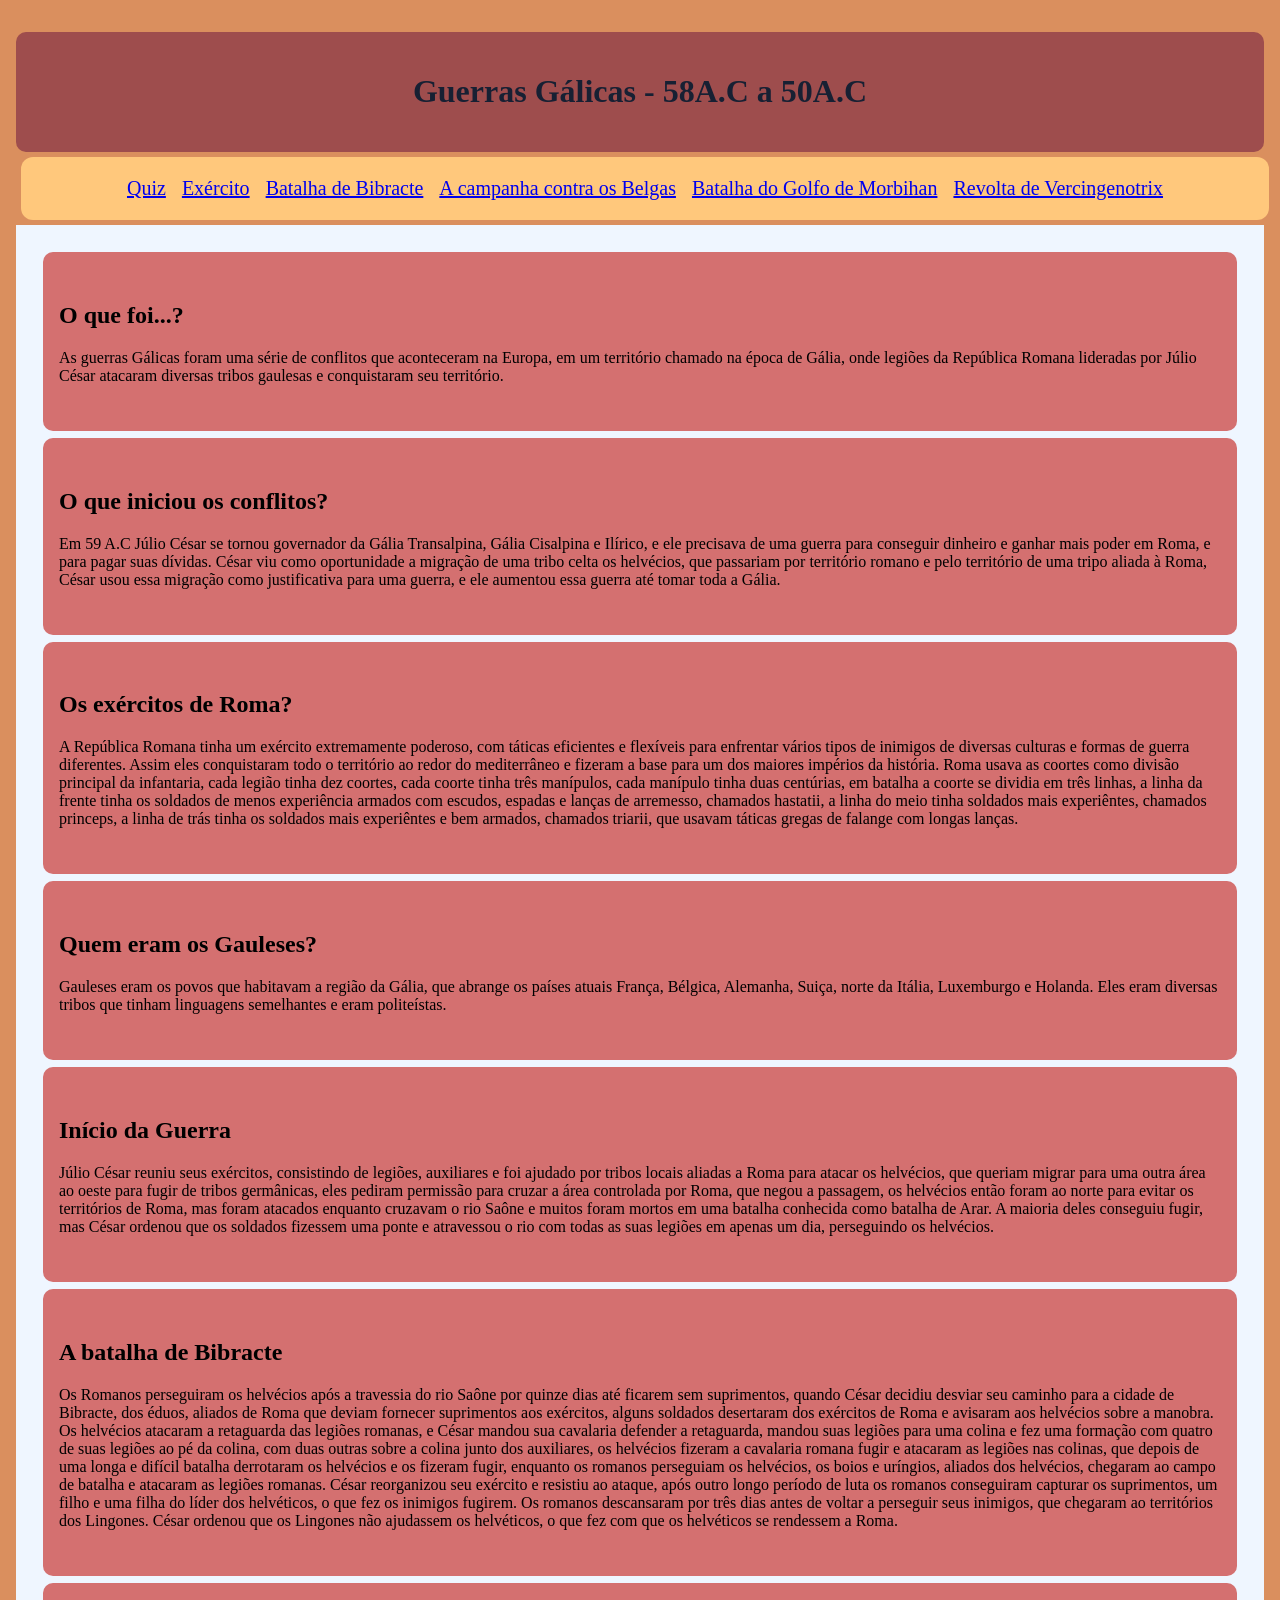
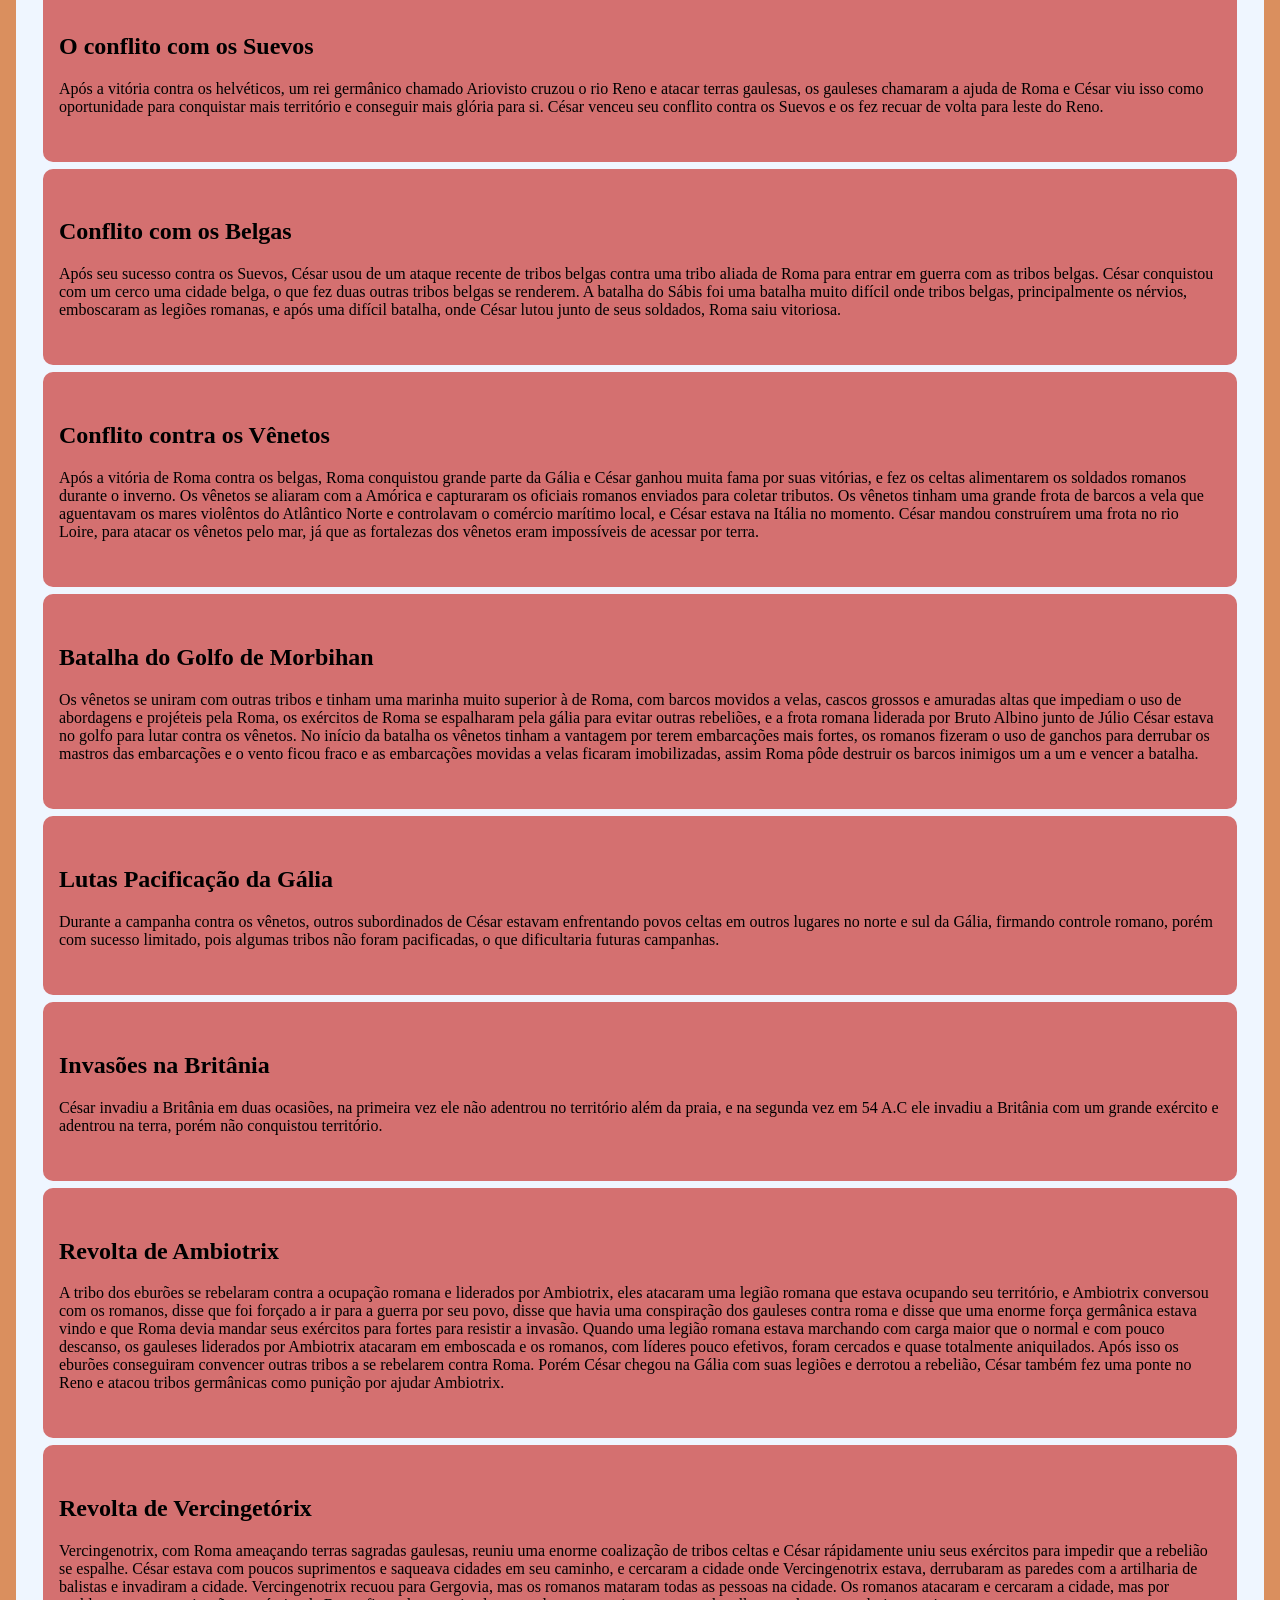
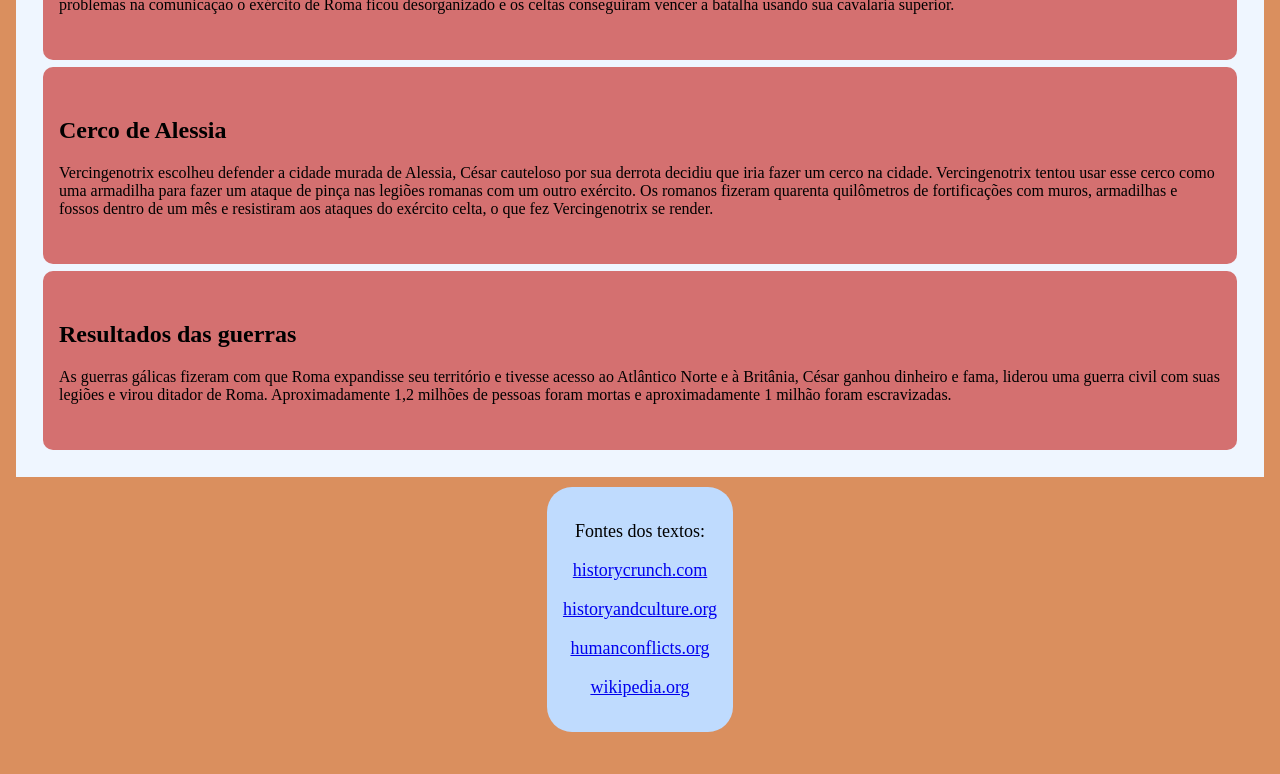
<file: index.html>
<!DOCTYPE html>
<html lang="pt-br">
<head>
    <meta charset="UTF-8">
    <meta name="viewport" content="width=device-width, initial-scale=1.0">
    <link rel="stylesheet" href="style.css">
    <title>Document</title>
</head>
<body>
    <header id="A1">
        <h1>Guerras Gálicas - 58A.C a 50A.C </h1>
    </header>

    <nav>
        <ul>
        <li>
            <a href="quiz.html">Quiz</a>
        </li>

        <li>
            <a href="#Exército">Exército</a>
        </li>

        <li>
            <a href="#Batalha de Bibracte">Batalha de Bibracte</a>
        </li>

        <li>
            <a href="#Belgas">A campanha contra os Belgas</a>
        </li>

        <li>
            <a href="#Morbihan">Batalha do Golfo de Morbihan</a>
        </li>

        <li>
            <a href="#Revolta de Vercingenotrix">Revolta de Vercingenotrix</a>
        </li>

        </ul>
    </nav>

    <main id="M1">
        <div class="principal">
            <h2>O que foi...?</h2>
            <p>As guerras Gálicas foram uma série de conflitos que aconteceram na Europa, em um território chamado na época de Gália, onde legiões da República Romana lideradas por Júlio César atacaram diversas tribos gaulesas e conquistaram seu território.</p>
        </div>

        <div class="principal">
            <h2>
                O que iniciou os conflitos?
            </h2>
            <p>
                Em 59 A.C Júlio César se tornou governador da Gália Transalpina, Gália Cisalpina e Ilírico, e ele precisava de uma guerra para conseguir dinheiro e ganhar mais poder em Roma, e para pagar suas dívidas. César viu como oportunidade a migração de uma tribo celta os helvécios, que passariam por território romano e pelo território de uma tripo aliada à Roma, César usou essa migração como justificativa para uma guerra, e ele aumentou essa guerra até tomar toda a Gália.
            </p>
        </div>

        <div class="principal" id="Exército">
            <h2>Os exércitos de Roma?</h2>
            <p>A República Romana tinha um exército extremamente poderoso, com táticas eficientes e flexíveis para enfrentar vários tipos de inimigos de diversas culturas e formas de guerra diferentes. Assim eles conquistaram todo o território ao redor do mediterrâneo e fizeram a base para um dos maiores impérios da história. Roma usava as coortes como divisão principal da infantaria, cada legião tinha dez coortes, cada coorte tinha três manípulos, cada manípulo tinha duas centúrias, em batalha a coorte se dividia em três linhas, a linha da frente tinha os soldados de menos experiência armados com escudos, espadas e lanças de arremesso, chamados hastatii, a linha do meio tinha soldados mais experiêntes, chamados princeps, a linha de trás tinha os soldados mais experiêntes e bem armados, chamados triarii, que usavam táticas gregas de falange com longas lanças.
            </p>
        </div>

        <div class="principal">
            <h2>Quem eram os Gauleses?</h2>
            <p>Gauleses eram os povos que habitavam a região da Gália, que abrange os países atuais França, Bélgica, Alemanha, Suiça, norte da Itália, Luxemburgo e Holanda. Eles eram diversas tribos que tinham linguagens semelhantes e eram politeístas.</p>
        </div>

        <div class="principal">
            <h2>Início da Guerra</h2>
            <p>
                Júlio César reuniu seus exércitos, consistindo de legiões, auxiliares e foi ajudado por tribos locais aliadas a Roma para atacar os helvécios, que queriam migrar para uma outra área ao oeste para fugir de tribos germânicas, eles pediram permissão para cruzar a área controlada por Roma, que negou a passagem, os helvécios então foram ao norte para evitar os territórios de Roma, mas foram atacados enquanto cruzavam o rio Saône e muitos foram mortos em uma batalha conhecida como batalha de Arar. A maioria deles conseguiu fugir, mas César ordenou que os soldados fizessem uma ponte e atravessou o rio com todas as suas legiões em apenas um dia, perseguindo os helvécios.
            </p>
        </div>

        <div class="principal" id="Batalha de Bibracte">
            <h2>A batalha de Bibracte</h2>
            <p>Os Romanos perseguiram os helvécios após a travessia do rio Saône por quinze dias até ficarem sem suprimentos, quando César decidiu desviar seu caminho para a cidade de Bibracte, dos éduos, aliados de Roma que deviam fornecer suprimentos aos exércitos, alguns soldados desertaram dos exércitos de Roma e avisaram aos helvécios sobre a manobra. Os helvécios atacaram a retaguarda das legiões romanas, e César mandou sua cavalaria defender a retaguarda, mandou suas legiões para uma colina e fez uma formação com quatro de suas legiões ao pé da colina, com duas outras sobre a colina junto dos auxiliares, os helvécios fizeram a cavalaria romana fugir e atacaram as legiões nas colinas, que depois de uma longa e difícil batalha derrotaram os helvécios e os fizeram fugir, enquanto os romanos perseguiam os helvécios, os boios e uríngios, aliados dos helvécios, chegaram ao campo de batalha e atacaram as legiões romanas. César reorganizou seu exército e resistiu ao ataque, após outro longo período de luta os romanos conseguiram capturar os suprimentos, um filho e uma filha do líder dos helvéticos, o que fez os inimigos fugirem. Os romanos descansaram por três dias antes de voltar a perseguir seus inimigos, que chegaram ao territórios dos Lingones. César ordenou que os Lingones não ajudassem os helvéticos, o que fez com que os helvéticos se rendessem a Roma.</p>
        </div>

        <div class="principal">
            <h2>
                O conflito com os Suevos
            </h2>
            <p>
                Após a vitória contra os helvéticos, um rei germânico chamado Ariovisto cruzou o rio Reno e atacar terras gaulesas, os gauleses chamaram a ajuda de Roma e César viu isso como oportunidade para conquistar mais território e conseguir mais glória para si. César venceu seu conflito contra os Suevos e os fez recuar de volta para leste do Reno.
            </p>
        </div>

        <div class="principal" id="Belgas">
            <h2>Conflito com os Belgas</h2>
            <p>Após seu sucesso contra os Suevos, César usou de um ataque recente de tribos belgas contra uma tribo aliada de Roma para entrar em guerra com as tribos belgas. César conquistou com um cerco uma cidade belga, o que fez duas outras tribos belgas se renderem. A batalha do Sábis foi uma batalha muito difícil onde tribos belgas, principalmente os nérvios, emboscaram as legiões romanas, e após uma difícil batalha, onde César lutou junto de seus soldados, Roma saiu vitoriosa.</p>
        </div>

        <div class="principal">
            <h2>Conflito contra os Vênetos</h2>
            <p>
                Após a vitória de Roma contra os belgas, Roma conquistou grande parte da Gália e César ganhou muita fama por suas vitórias, e fez os celtas alimentarem os soldados romanos durante o inverno. Os vênetos se aliaram com a Amórica e capturaram os oficiais romanos enviados para coletar tributos. Os vênetos tinham uma grande frota de barcos a vela que aguentavam os mares violêntos do Atlântico Norte e controlavam o comércio marítimo local, e César estava na Itália no momento. César mandou construírem uma frota no rio Loire, para atacar os vênetos pelo mar, já que as fortalezas dos vênetos eram impossíveis de acessar por terra.
            </p>
        </div>

        <div class="principal" id="Morbihan">
            <h2>Batalha do Golfo de Morbihan</h2>
            <p>Os vênetos se uniram com outras tribos e tinham uma marinha muito superior à de Roma, com barcos movidos a velas, cascos grossos e amuradas altas que impediam o uso de abordagens e projéteis pela Roma, os exércitos de Roma se espalharam pela gália para evitar outras rebeliões, e a frota romana liderada por Bruto Albino junto de Júlio César estava no golfo para lutar contra os vênetos. No início da batalha os vênetos tinham a vantagem por terem embarcações mais fortes, os romanos fizeram o uso de ganchos para derrubar os mastros das embarcações e o vento ficou fraco e as embarcações movidas a velas ficaram imobilizadas, assim Roma pôde destruir os barcos inimigos um a um e vencer a batalha.</p>
        </div>

        <div class="principal">
            <h2>Lutas Pacificação da Gália</h2>
            <p>
                Durante a campanha contra os vênetos, outros subordinados de César estavam enfrentando povos celtas em outros lugares no norte e sul da Gália, firmando controle romano, porém com sucesso limitado, pois algumas tribos não foram pacificadas, o que dificultaria futuras campanhas.
            </p>
        </div>

        <div class="principal">
            <h2>Invasões na Britânia</h2>
            <p>
                César invadiu a Britânia em duas ocasiões, na primeira vez ele não adentrou no território além da praia, e na segunda vez em 54 A.C ele invadiu a Britânia com um grande exército e adentrou na terra, porém não conquistou território.
            </p>
        </div>

        <div class="principal">
            <h2>Revolta de Ambiotrix</h2>
            <p>A tribo dos eburões se rebelaram contra a ocupação romana e liderados por Ambiotrix, eles atacaram uma legião romana que estava ocupando seu território, e Ambiotrix conversou com os romanos, disse que foi forçado a ir para a guerra por seu povo, disse que havia uma conspiração dos gauleses contra roma e disse que uma enorme força germânica estava vindo e que Roma devia mandar seus exércitos para fortes para resistir a invasão. Quando uma legião romana estava marchando com carga maior que o normal e com pouco descanso, os gauleses liderados por Ambiotrix atacaram em emboscada e os romanos, com líderes pouco efetivos, foram cercados e quase totalmente aniquilados. Após isso os eburões conseguiram convencer outras tribos a se rebelarem contra Roma. Porém César chegou na Gália com suas legiões e derrotou a rebelião, César também fez uma ponte no Reno e atacou tribos germânicas como punição por ajudar Ambiotrix.</p>
        </div>

        <div class="principal" id="Revolta de Vercingenotrix">
            <h2>Revolta de Vercingetórix</h2>
            <p>Vercingenotrix, com Roma ameaçando terras sagradas gaulesas, reuniu uma enorme coalização de tribos celtas e César rápidamente uniu seus exércitos para impedir que a rebelião se espalhe. César estava com poucos suprimentos e saqueava cidades em seu caminho, e cercaram a cidade onde Vercingenotrix estava, derrubaram as paredes com a artilharia de balistas e invadiram a cidade. Vercingenotrix recuou para Gergovia, mas os romanos mataram todas as pessoas na cidade. Os romanos atacaram e cercaram a cidade, mas por problemas na comunicação o exército de Roma ficou desorganizado e os celtas conseguiram vencer a batalha usando sua cavalaria superior.</p>
        </div>

        <div class="principal">
            <h2>Cerco de Alessia</h2>
            <p>Vercingenotrix escolheu defender a cidade murada de Alessia, César cauteloso por sua derrota decidiu que iria fazer um cerco na cidade. Vercingenotrix tentou usar esse cerco como uma armadilha para fazer um ataque de pinça nas legiões romanas com um outro exército. Os romanos fizeram quarenta quilômetros de fortificações com muros, armadilhas e fossos dentro de um mês e resistiram aos ataques do exército celta, o que fez Vercingenotrix se render.</p>
        </div>

        <div class="principal">
            <h2>Resultados das guerras</h2>
            <p>As guerras gálicas fizeram com que Roma expandisse seu território e tivesse acesso ao Atlântico Norte e à Britânia, César ganhou dinheiro e fama, liderou uma guerra civil com suas legiões e virou ditador de Roma. Aproximadamente 1,2 milhões de pessoas foram mortas e aproximadamente 1 milhão foram escravizadas.</p>
        </div>

    </main>
<center>
    <footer>
    <center>
        <p>
    Fontes dos textos:</p>
        <p><a href="http://historycrunch.com/gallic-wars-caesars-conquests/">historycrunch.com</a></p>
        <p><a href="http://www.historyandculture.org/historic-timelines/ancient-rome-timeline/roman-republic-timeline/gallic-war">historyandculture.org</a></p>
        <p><a href="http://humanconflicts.org/conflict/gallic-wars">humanconflicts.org</a></p>
        <p><a href="http://en.wikipedia.org/wiki/Gallic_Wars">wikipedia.org</a></p>
    </center>
    </footer>
</center>

</body>
</html>
</file>
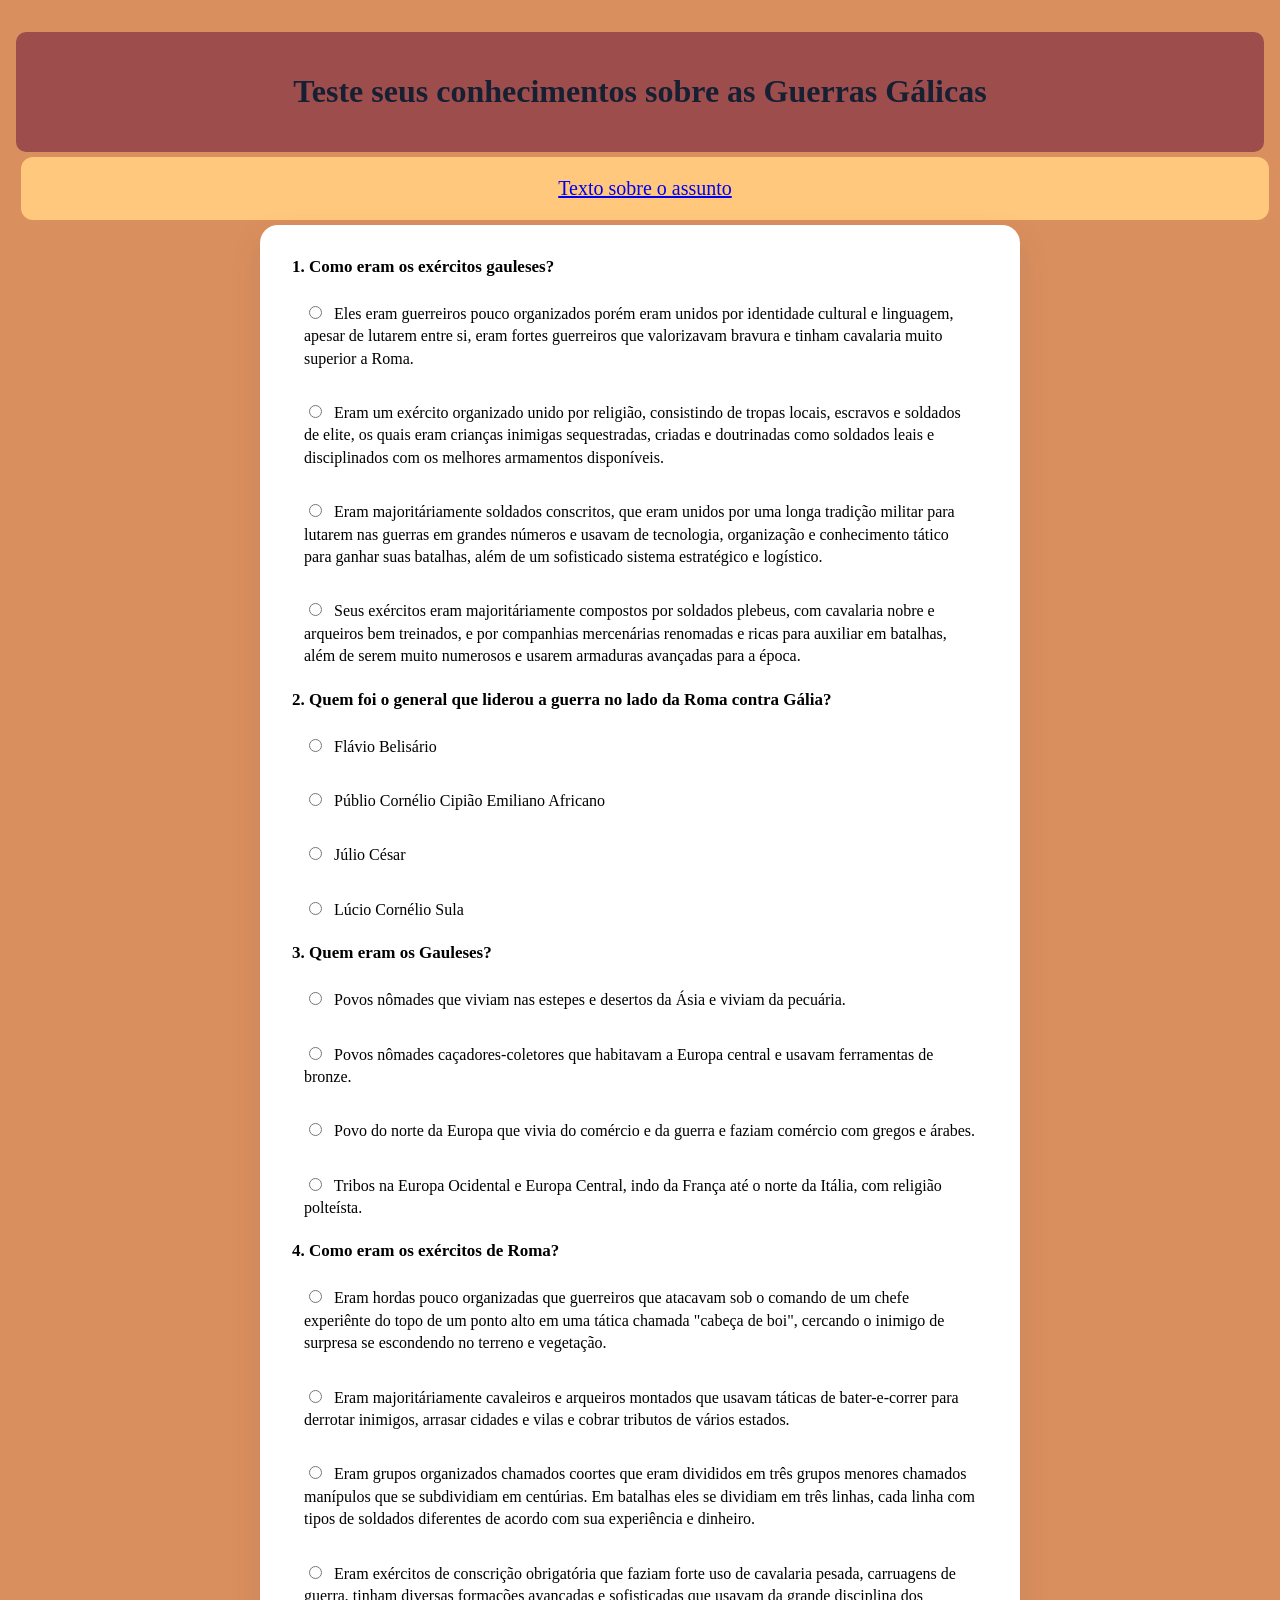
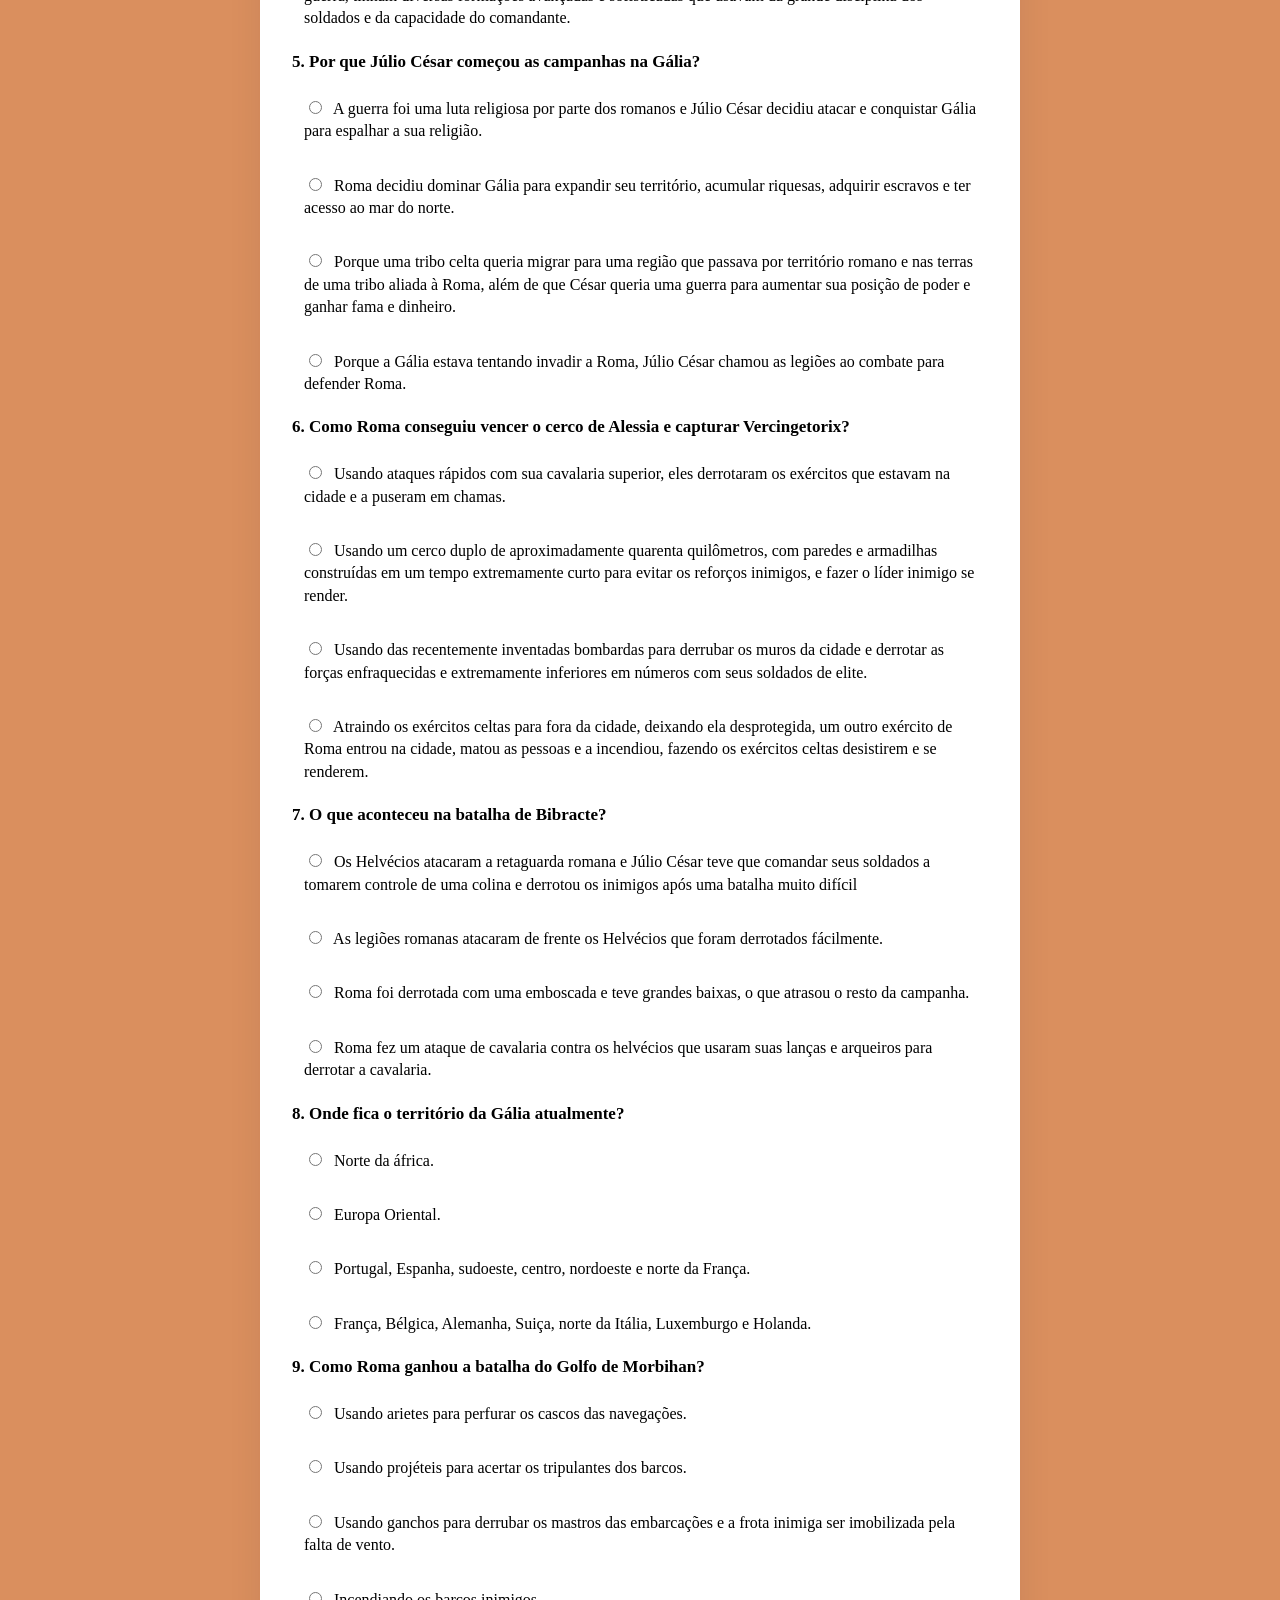
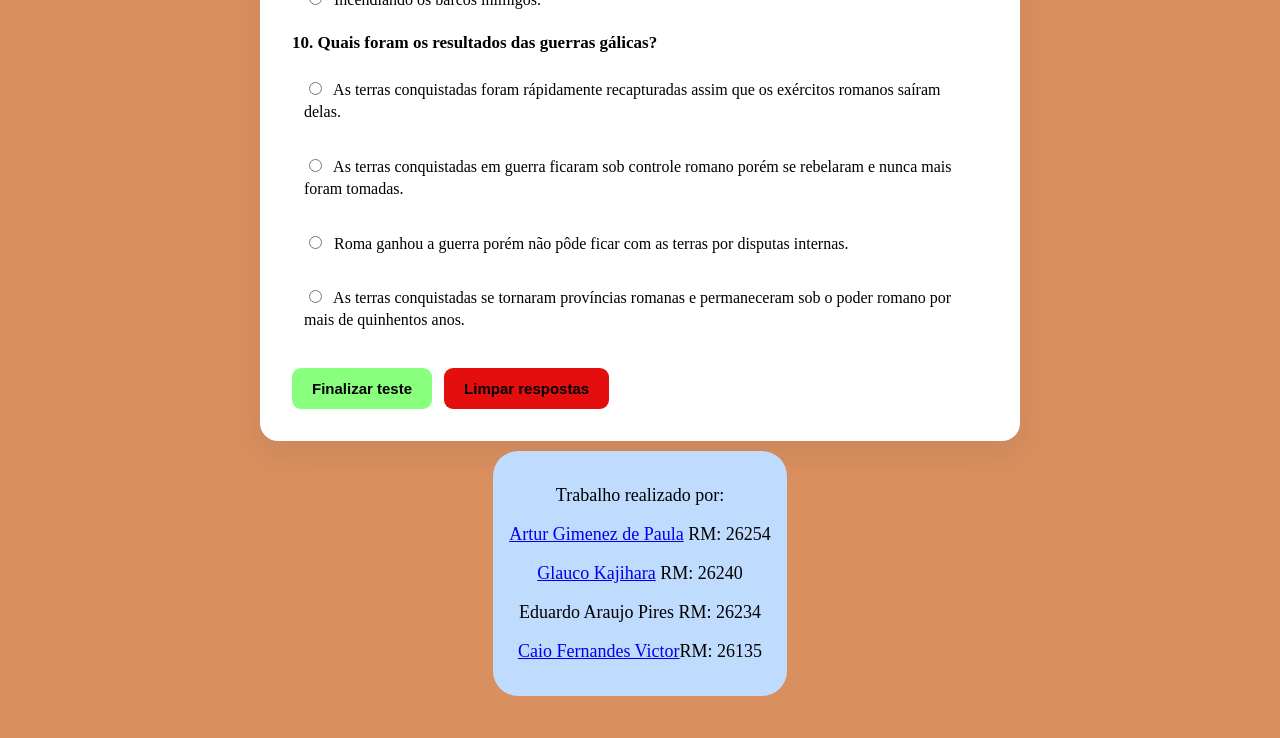
<file: quiz.html>
<!DOCTYPE html>
<html lang="pt-br">
<head>
    <meta charset="UTF-8">
    <meta name="viewport" content="width=device-width, initial-scale=1.0">
    <link rel="stylesheet" href="style.css">
    <script src="script.js" defer></script>
    <title>Quiz</title>
</head>

<body>
    <header id="A0">
            <h1>Teste seus conhecimentos sobre as Guerras Gálicas</h1>
    </header>

    <nav>
        <ul>
        <li>
            <a href="index.html">Texto sobre o assunto</a>
        </li>
        </ul>
    </nav>

    <main>
        

        <form id="test-form">

                <!-- Questão 1 -->
            <div class="questions">

                <section class="question">
                    <h2>1. Como eram os exércitos gauleses?</h2>

                    <label>
                        <input type="radio" name="q1" value="a">
                        Eles eram guerreiros pouco organizados porém eram unidos por identidade cultural e linguagem, apesar de lutarem entre si, eram fortes guerreiros que valorizavam bravura e tinham cavalaria muito superior a Roma.
                    </label>

                    <label>
                        <input type="radio" name="q1" value="b">
                        Eram um exército organizado unido por religião, consistindo de tropas locais, escravos e soldados de elite, os quais eram crianças inimigas sequestradas, criadas e doutrinadas como soldados leais e disciplinados com os melhores armamentos disponíveis.
                    </label>

                    <label>
                        <input type="radio" name="q1" value="c">
                        Eram majoritáriamente soldados conscritos, que eram unidos por uma longa tradição militar para lutarem nas guerras em grandes números e usavam de tecnologia, organização e conhecimento tático para ganhar suas batalhas, além de um sofisticado sistema estratégico e logístico.
                    </label>

                    <label>
                        <input type="radio" name="q1" value="d">
                        Seus exércitos eram majoritáriamente compostos por soldados plebeus, com cavalaria nobre e arqueiros bem treinados, e por companhias mercenárias renomadas e ricas para auxiliar em batalhas, além de serem muito numerosos e usarem armaduras avançadas para a época.
                    </label>
                </section>

                <!-- Questão 2 -->
                <section class="question">
                    <h2>2. Quem foi o general que liderou a guerra no lado da Roma contra Gália?</h2>

                    <label>
                        <input type="radio" name="q2" value="a">
                        Flávio Belisário
                    </label>

                    <label>
                        <input type="radio" name="q2" value="b">
                        Públio Cornélio Cipião Emiliano Africano
                    </label>

                    <label>
                        <input type="radio" name="q2" value="c">
                        Júlio César
                    </label>

                    <label>
                        <input type="radio" name="q2" value="d">
                        Lúcio Cornélio Sula
                    </label>
                </section>

                <!-- Questão 3 -->
                <section class="question">
                    <h2>3. Quem eram os Gauleses?</h2>

                    <label>
                        <input type="radio" name="q3" value="a">
                        Povos nômades que viviam nas estepes e desertos da Ásia e viviam da pecuária.
                    </label>

                    <label>
                        <input type="radio" name="q3" value="b">
                        Povos nômades caçadores-coletores que habitavam a Europa central e usavam ferramentas de bronze.
                    </label>

                    <label>
                        <input type="radio" name="q3" value="c">
                        Povo do norte da Europa que vivia do comércio e da guerra e faziam comércio com gregos e árabes. 
                    </label>

                    <label>
                        <input type="radio" name="q3" value="d">
                        Tribos na Europa Ocidental e Europa Central, indo da França até o norte da Itália, com religião polteísta.
                    </label>
                </section>

                <!-- Questão 4 -->
                <section class="question">
                    <h2>4. Como eram os exércitos de Roma?</h2>

                    <label>
                        <input type="radio" name="q4" value="a">
                        Eram hordas pouco organizadas que guerreiros que atacavam sob o comando de um chefe experiênte do topo de um ponto alto em uma tática chamada "cabeça de boi", cercando o inimigo de surpresa se escondendo no terreno e vegetação.
                    </label>

                    <label>
                        <input type="radio" name="q4" value="b">
                        Eram majoritáriamente cavaleiros e arqueiros montados que usavam táticas de bater-e-correr para derrotar inimigos, arrasar cidades e vilas e cobrar tributos de vários estados.
                    </label>

                    <label>
                        <input type="radio" name="q4" value="c">
                        Eram grupos organizados chamados coortes que eram divididos em três grupos menores chamados manípulos que se subdividiam em centúrias. Em batalhas eles se dividiam em três linhas, cada linha com tipos de soldados diferentes de acordo com sua experiência e dinheiro.
                    </label>

                    <label>
                        <input type="radio" name="q4" value="d">
                        Eram exércitos de conscrição obrigatória que faziam forte uso de cavalaria pesada, carruagens de guerra, tinham diversas formações avançadas e sofisticadas que usavam da grande disciplina dos soldados e da capacidade do comandante.
                    </label>

                </section>

                <!-- Questão 5 -->
                <section class="question">
                    <h2>5. Por que Júlio César começou as campanhas na Gália?</h2>
                    
                    <label>
                        <input type="radio" name="q5" value="a">
                        A guerra foi uma luta religiosa por parte dos romanos e Júlio César decidiu atacar e conquistar Gália para espalhar a sua religião.
                    </label>
                
                    <label>
                        <input type="radio" name="q5" value="b">
                        Roma decidiu dominar Gália para expandir seu território, acumular riquesas, adquirir escravos e ter acesso ao mar do norte.
                    </label>
                
                    <label>
                        <input type="radio" name="q5" value="c">
                        Porque uma tribo celta queria migrar para uma região que passava por território romano e nas terras de uma tribo aliada à Roma, além de que César queria uma guerra para aumentar sua posição de poder e ganhar fama e dinheiro.
                    </label>
                
                    <label>
                        <input type="radio" name="q5" value="d">
                        Porque a Gália estava tentando invadir a Roma, Júlio César chamou as legiões ao combate para defender Roma.
                    </label>
                </section>

                <!-- Questão 6 -->
                <section class="question">
                    <h2>6. Como Roma conseguiu vencer o cerco de Alessia e capturar Vercingetorix?</h2>

                    <label>
                        <input type="radio" name="q6" value="a">
                        Usando ataques rápidos com sua cavalaria superior, eles derrotaram os exércitos que estavam na cidade e a puseram em chamas.
                    </label>

                    <label>
                        <input type="radio" name="q6" value="b">
                        Usando um cerco duplo de aproximadamente quarenta quilômetros, com paredes e armadilhas construídas em um tempo extremamente curto para evitar os reforços inimigos, e fazer o líder inimigo se render.
                    </label>

                    <label>
                        <input type="radio" name="q6" value="c">
                        Usando das recentemente inventadas bombardas para derrubar os muros da cidade e derrotar as forças enfraquecidas e extremamente inferiores em números com seus soldados de elite.
                    </label>

                    <label>
                        <input type="radio" name="q6" value="d">
                        Atraindo os exércitos celtas para fora da cidade, deixando ela desprotegida, um outro exército de Roma entrou na cidade, matou as pessoas e a incendiou, fazendo os exércitos celtas desistirem e se renderem.
                    </label>
                </section>

                <!-- Questão 7 -->
                <section class="question">
                    <h2>7. O que aconteceu na batalha de Bibracte?</h2>

                    <label>
                        <input type="radio" name="q7" value="a">
                        Os Helvécios atacaram a retaguarda romana e Júlio César teve que comandar seus soldados a tomarem controle de uma colina e derrotou os inimigos após uma batalha muito difícil
                    </label>

                    <label>
                        <input type="radio" name="q7" value="b">
                        As legiões romanas atacaram de frente os Helvécios que foram derrotados fácilmente.
                    </label>

                    <label>
                        <input type="radio" name="q7" value="c">
                        Roma foi derrotada com uma emboscada e teve grandes baixas, o que atrasou o resto da campanha.
                    </label>

                    <label>
                        <input type="radio" name="q7" value="d">
                        Roma fez um ataque de cavalaria contra os helvécios que usaram suas lanças e arqueiros para derrotar a cavalaria.
                    </label>
                </section>

                <!-- Questão 8 -->
                <section class="question">
                    <h2>8. Onde fica o território da Gália atualmente?</h2>

                    <label>
                        <input type="radio" name="q8" value="a">
                        Norte da áfrica.
                    </label>

                    <label>
                        <input type="radio" name="q8" value="b">
                        Europa Oriental.
                    </label>

                    <label>
                        <input type="radio" name="q8" value="c">
                        Portugal, Espanha, sudoeste, centro, nordoeste e norte da França.
                    </label>

                    <label>
                        <input type="radio" name="q8" value="d">
                        França, Bélgica, Alemanha, Suiça, norte da Itália, Luxemburgo e Holanda.
                    </label>
                </section>

                <!-- Questão 9 -->
                <section class="question">
                    <h2>9. Como Roma ganhou a batalha do Golfo de Morbihan?</h2>

                    <label>
                        <input type="radio" name="q9" value="a">
                        Usando arietes para perfurar os cascos das navegações.
                    </label>

                    <label>
                        <input type="radio" name="q9" value="b">
                        Usando projéteis para acertar os tripulantes dos barcos.
                    </label>

                    <label>
                        <input type="radio" name="q9" value="c">
                        Usando ganchos para derrubar os mastros das embarcações e a frota inimiga ser imobilizada pela falta de vento.
                    </label>

                    <label>
                        <input type="radio" name="q9" value="d">
                        Incendiando os barcos inimigos.
                    </label>
                </section>

                <!-- Questão 10 -->
                <section class="question">
                    <h2>10. Quais foram os resultados das guerras gálicas?</h2>

                    <label>
                        <input type="radio" name="q10" value="a">
                        As terras conquistadas foram rápidamente recapturadas assim que os exércitos romanos saíram delas.
                    </label>

                    <label>
                        <input type="radio" name="q10" value="b">
                        As terras conquistadas em guerra ficaram sob controle romano porém se rebelaram e nunca mais foram tomadas.
                    </label>

                    <label>
                        <input type="radio" name="q10" value="c">
                        Roma ganhou a guerra porém não pôde ficar com as terras por disputas internas.
                    </label>

                    <label>
                        <input type="radio" name="q10" value="d">
                        As terras conquistadas se tornaram províncias romanas e permaneceram sob o poder romano por mais de quinhentos anos.
                    </label>
                </section>

                <!-- Botões -->
                <div class="actions">

                    <button type="submit">
                        Finalizar teste
                    </button>

                    <button type="reset" class="secondary">
                        Limpar respostas
                    </button>

                </div>

            </form>

            <!-- Área onde será apresentado o resultado -->
            <section
                id="result"
                class="result"
                aria-live="polite"
                hidden>
            </section>

            </div>
        </form>
    </main>
<center>
    <footer>
        <center>
        <p>Trabalho realizado por:</p>
        <p></p><a href="https://github.com/Billkermantheengineer">Artur Gimenez de Paula</a> RM: 26254</p>
        <p><a href="https://github.com/Glauco-Feynman"> Glauco Kajihara</a> RM: 26240</p>
        <p> Eduardo Araujo Pires RM: 26234</p>
        <p><a href="https://github.com/CaioFernandesVictor">Caio Fernandes Victor</a>RM: 26135</p>
        </center>
    </footer>
</center>
</body>
</html>
</file>
<file: style.css>
* {
    box-sizing: border-box;
}

body {
    margin: 0 auto;
    padding: 32px 16px;
    font-family: "Times", "Times New Roman", "Georgia", serif;
    background: #da8f5e;
    color: #000000;
}

.principal{
    padding: 30px 16px;
    background-color: #d47070;
    border-radius: 10px;
    margin: 7px;
}

#M1 {
    background-color: #eff6ff;
    padding: 20px;
}

header {
    display: flex;
    background-color: #9e4d4d;
    justify-content: center;
    color:#172033;
    border-radius: 10px;
    padding: 20px;
    font-family: cursive;
}

nav{
    background-color: #FFC87C;
    color:#555edf;
    font-size: 20px;
    min-height: 60px;
    width: 100%;
    border-radius: 12px;
    padding: 16px;
    margin: 5px
}

ul {
    
    list-style-type: none;
    margin: 0;
    padding: 0;
}

li {
    padding: 4px 8px;
}

.questions {
    width: 100%;
    max-width: 760px;

    margin: 0 auto;
    padding: 32px;

    background: #ffffff;

    border-radius: 18px;

    box-shadow: 0 12px 35px rgba(15, 23, 42, 0.08);
}

.question h2 {
    margin: 0 0 16px;
    font-size: 17px;
}

.question label {
    display: block;

    margin: 12px 0;
    padding: 10px 12px;

    border-radius: 8px;

    cursor: pointer;
    line-height: 1.4;
}

.question label:hover {
    background-color:rgb(255, 141, 112)
}

input[type="radio"] {
    margin-right: 8px;
    accent-color: #88befc;
}

.actions {
    display: flex;
    flex-wrap: wrap;

    gap: 12px;
    margin-top: 26px;
}

button {
    padding: 12px 20px;

    border: 0;
    border-radius: 9px;

    background: #88ff7d;
    color: black;

    font-size: 15px;
    font-weight: 700;

    cursor: pointer;
}

button.secondary {
    background: #e40e0e;
    color: black;
}

button.secondary:hover {
    background: #cbd5e1;
}

.result {
    margin-top: 24px;
    padding: 20px;

    border-radius: 12px;

    background: #eff6ff;
    border: 1px solid #bfdbfe;

    line-height: 1.6;
}

.result strong {
    color: #1d4ed8;
}

footer {
    background: #bfdbfe;
    border-radius: 25px;
    font-size: 18px;
    padding: 16px;
    margin: 10px;
    max-width: fit-content;
}

@media (max-width: 520px) {

    footer{
        padding: 4px;
    }

    .principal{
        padding: 6px 20px;
    }

    .questions {
        padding: 22px 16px;
    }

    .question {
        padding: 16px;
    }

    .actions button {
        width: 100%;
    }

}

@media (min-width: 620px) {
    ul{
        display: flex;
        justify-content: center;
    }

}
</file>
